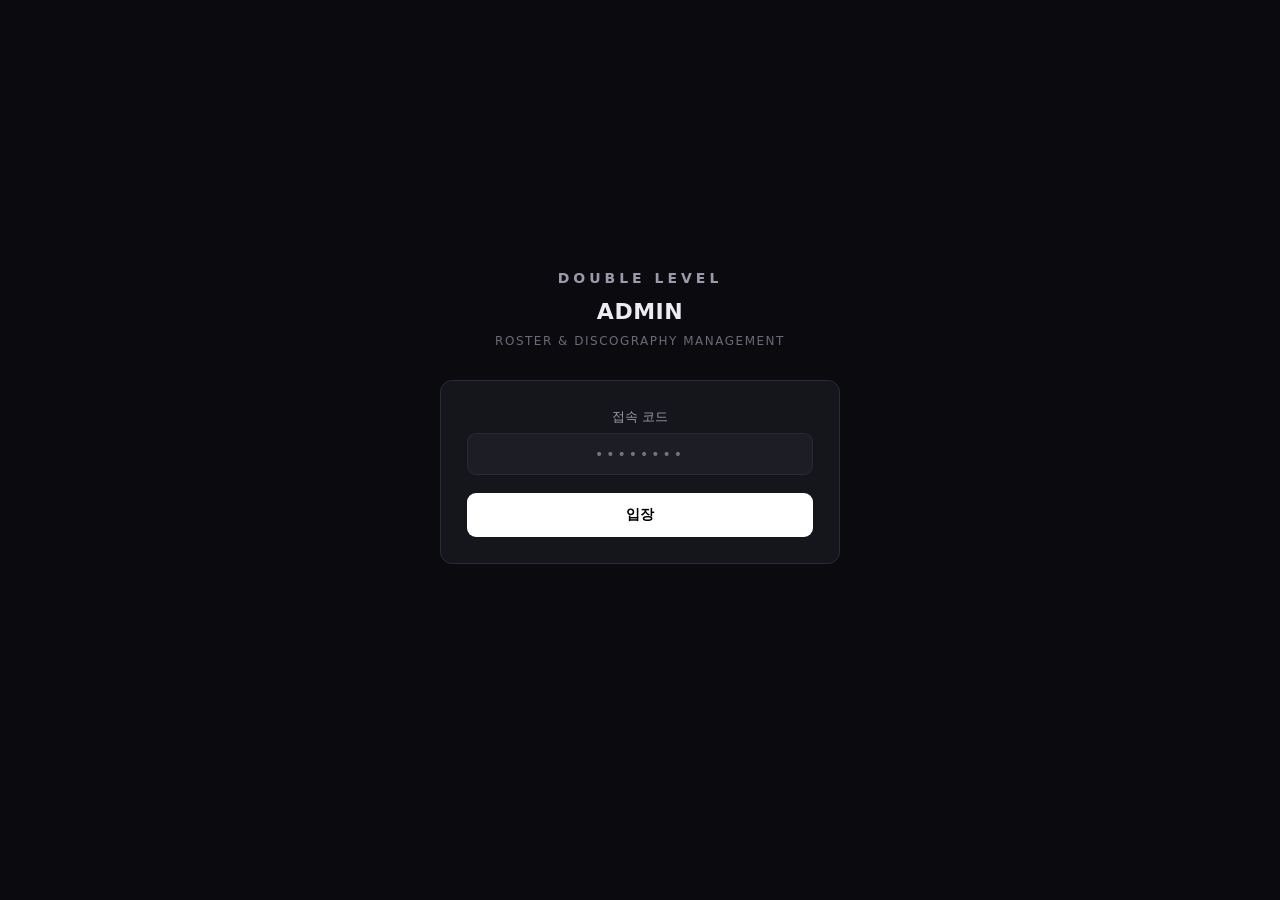
<file: admin/index.html>
<!doctype html>
<html lang="ko">
<head>
<meta charset="utf-8">
<meta name="viewport" content="width=device-width, initial-scale=1">
<meta name="robots" content="noindex, nofollow">
<title>DOUBLE LEVEL · ADMIN</title>
<style>
  :root{ --bg:#0b0b0f; --panel:#15151c; --panel2:#1d1d26; --line:#2a2a36; --txt:#ececf2; --txt2:#9a9aab; --txt3:#6a6a78; --accent:#ffffff; --ok:#39d98a; --err:#ff6b6b; --r:12px; }
  *{ box-sizing:border-box; }
  body{ margin:0; background:var(--bg); color:var(--txt); font-family:-apple-system,BlinkMacSystemFont,"Pretendard","Segoe UI",system-ui,sans-serif; line-height:1.55; -webkit-font-smoothing:antialiased; }
  a{ color:#9db4ff; }
  .wrap{ max-width:720px; margin:0 auto; padding:48px 20px 80px; }
  .brand{ font-weight:800; letter-spacing:4px; font-size:14px; color:var(--txt2); }
  h1{ font-size:22px; font-weight:700; margin:6px 0 2px; letter-spacing:.5px; }
  .sub{ color:var(--txt3); font-size:12px; letter-spacing:1.5px; margin-bottom:28px; }
  .card{ background:var(--panel); border:1px solid var(--line); border-radius:var(--r); padding:22px; margin-bottom:18px; }
  label{ display:block; font-size:13px; color:var(--txt2); margin:14px 0 6px; }
  label:first-child{ margin-top:0; }
  input[type=text], input[type=password], input[type=url], select, textarea{ width:100%; height:42px; background:var(--panel2); border:1px solid var(--line); border-radius:9px; color:var(--txt); padding:0 12px; font-size:14px; font-family:inherit; outline:none; }
  textarea{ height:auto; padding:10px 12px; resize:vertical; }
  input:focus, select:focus{ border-color:#5a5a6e; }
  input[type=file]{ font-size:13px; color:var(--txt2); }
  .row{ display:flex; gap:12px; flex-wrap:wrap; }
  .row > div{ flex:1; min-width:160px; }
  .chips{ display:flex; align-items:center; gap:8px; flex-wrap:wrap; margin-top:4px; }
  .chip{ display:inline-flex; align-items:center; gap:7px; height:42px; margin:0; background:var(--panel2); border:1px solid var(--line); border-radius:12px; padding:0 16px; font-size:13px; cursor:pointer; user-select:none; }
  .chip input{ accent-color:var(--accent); }
  button{ font-family:inherit; cursor:pointer; }
  .btn{ height:44px; padding:0 20px; background:var(--accent); color:#000; border:0; border-radius:9px; font-size:14px; font-weight:700; }
  .btn:disabled{ opacity:.5; cursor:default; }
  .btn.ghost{ background:transparent; color:var(--txt); border:1px solid var(--line); }
  .tabs{ display:flex; gap:6px; margin-bottom:18px; }
  .tabs button{ flex:1; height:40px; background:var(--panel); border:1px solid var(--line); border-radius:9px; color:var(--txt2); font-size:13.5px; font-weight:600; }
  .tabs button.on{ background:var(--panel2); color:var(--txt); border-color:#45455a; }
  .hide{ display:none; }
  .msg{ font-size:13px; margin-top:12px; min-height:18px; }
  .msg.ok{ color:var(--ok); }
  .msg.err{ color:var(--err); white-space:pre-wrap; }
  .note{ font-size:12.5px; color:var(--txt3); line-height:1.6; }
  .note code{ background:var(--panel2); padding:1px 6px; border-radius:5px; color:var(--txt2); }
  .drop{ position:relative; border:1.5px dashed var(--line); border-radius:10px; background:var(--panel2); padding:14px 16px; cursor:pointer; transition:border-color .15s, background .15s; margin-bottom:16px; }
  .drop:hover{ border-color:#45455a; }
  .drop:focus{ outline:none; border-color:#5a5a6e; }
  .drop.drag{ border-color:#8a8aa2; background:#23232e; }
  .drop-prompt{ text-align:center; }
  .drop-main{ font-size:13.5px; color:var(--txt2); }
  .drop-main b{ color:var(--txt); font-weight:700; }
  .drop-sub{ font-size:11.5px; color:var(--txt3); margin-top:3px; }
  .drop code{ background:var(--bg); padding:1px 6px; border-radius:5px; color:var(--txt2); font-size:12px; }
  .drop-preview{ display:flex; align-items:center; gap:12px; }
  .drop-preview img{ width:52px; height:52px; object-fit:cover; border-radius:7px; border:1px solid var(--line); flex:0 0 auto; }
  .pv-name{ font-size:13px; color:var(--txt); word-break:break-all; }
  .pv-sub{ font-size:11.5px; color:var(--txt3); margin-top:2px; }
  .pv-del{ margin-left:auto; flex:0 0 auto; }
  .list-item{ display:flex; align-items:center; gap:12px; padding:10px 0; border-top:1px solid var(--line); font-size:14px; }
  .list-item:first-child{ border-top:0; }
  .list-item .r{ color:var(--txt3); font-size:12.5px; margin-left:auto; }
  .topbar{ display:flex; align-items:center; gap:12px; margin-bottom:22px; }
  .topbar .r{ margin-left:auto; display:flex; gap:10px; }
  .link{ background:none; border:0; color:var(--txt3); font-size:12.5px; text-decoration:underline; padding:0; }
  .q{ font-size:14px; color:var(--txt); margin:14px 0 6px; }
  .spin{ display:inline-block; width:14px; height:14px; border:2px solid rgba(255,255,255,.3); border-top-color:#fff; border-radius:50%; animation:sp .7s linear infinite; vertical-align:-2px; margin-right:6px; }
  @keyframes sp{ to{ transform:rotate(360deg); } }
  input:-webkit-autofill, input:-webkit-autofill:hover, input:-webkit-autofill:focus{ -webkit-text-fill-color:var(--txt); -webkit-box-shadow:0 0 0 1000px var(--panel2) inset; caret-color:var(--txt); }
  .wrap:has(#gate:not(.hide)){ min-height:100dvh; display:flex; flex-direction:column; justify-content:center; align-items:center; text-align:center; padding:40px 20px 12vh; }
  .wrap:has(#gate:not(.hide)) .sub{ margin-bottom:0; }
  .gate-card{ width:100%; max-width:400px; margin:30px 0 0; padding:26px; }
  .gate-card input{ letter-spacing:3px; text-align:center; }
  .gate-card .msg:empty{ display:none; }
  .gate-btn{ width:100%; margin-top:18px; }
  .find-row{ display:flex; align-items:center; gap:10px; flex-wrap:wrap; }
  .find-row .btn.ghost{ height:38px; padding:0 14px; font-size:13px; }
  .cands{ display:flex; flex-direction:column; gap:6px; margin-top:10px; }
  .cand{ display:flex; align-items:center; gap:10px; background:var(--panel2); border:1px solid var(--line); border-radius:9px; padding:8px 10px; }
  .cand-art{ width:42px; height:42px; object-fit:cover; border-radius:6px; flex:0 0 auto; background:var(--bg); }
  .cand.sel{ border-color:#6f8cff; }
  .cand-play{ width:30px; height:30px; border-radius:50%; background:var(--accent); color:#000; border:0; font-size:10px; flex:0 0 auto; }
  .cand-info{ flex:1; min-width:0; }
  .cand-track{ font-size:13px; color:var(--txt); white-space:nowrap; overflow:hidden; text-overflow:ellipsis; }
  .cand-sub{ font-size:11.5px; color:var(--txt3); white-space:nowrap; overflow:hidden; text-overflow:ellipsis; }
  .cand-pick{ font-size:12px; padding:5px 12px; border-radius:7px; background:transparent; color:var(--txt2); border:1px solid var(--line); flex:0 0 auto; }
  .cand.sel .cand-pick{ background:var(--accent); color:#000; border-color:var(--accent); font-weight:700; }
  .subtabs{ display:flex; gap:6px; margin-bottom:16px; }
  .subtab{ flex:1; height:36px; background:var(--panel2); border:1px solid var(--line); border-radius:8px; color:var(--txt3); font-size:13px; font-weight:600; }
  .subtab.on{ background:var(--accent); color:#000; border-color:var(--accent); }
  .list-item .ops{ margin-left:12px; display:flex; align-items:center; gap:6px; flex:0 0 auto; }
  .op{ background:transparent; border:1px solid var(--line); color:var(--txt3); font-size:12px; padding:4px 9px; border-radius:7px; line-height:1; }
  .op:hover{ border-color:#5a5a6e; color:var(--txt); }
  .op:disabled{ opacity:.3; cursor:default; }
  .list-item .del{ flex:0 0 auto; background:transparent; border:1px solid var(--line); color:var(--txt3); font-size:12px; padding:4px 11px; border-radius:7px; }
  .list-item .del:hover{ border-color:var(--err); color:var(--err); }
  .list-item .grip{ cursor:grab; color:var(--txt3); font-size:14px; flex:0 0 auto; user-select:none; }
  .list-item.dragging{ opacity:.4; }
  .list-item.drop-above{ box-shadow:inset 0 3px 0 var(--accent); }
  .list-item.drop-below{ box-shadow:inset 0 -3px 0 var(--accent); }
</style>
</head>
<body>
<div class="wrap">
  <div class="brand">DOUBLE LEVEL</div>
  <h1>ADMIN</h1>
  <div class="sub">ROSTER &amp; DISCOGRAPHY MANAGEMENT</div>

  <!-- ========== 1. 잠금 ========== -->
  <section id="gate" class="card gate-card">
    <label>접속 코드</label>
    <input type="password" id="g-code" autocomplete="off" placeholder="••••••••">
    <button class="btn gate-btn" id="g-btn">입장</button>
    <div class="msg err" id="g-msg"></div>
  </section>

  <!-- ========== 2. 관리 ========== -->
  <section id="app" class="hide">
    <div class="topbar">
      <div class="note" id="repo-state"></div>
      <div class="r">
        <button class="link" id="logout">로그아웃</button>
      </div>
    </div>

    <div class="tabs">
      <button data-tab="producer" class="on">ROSTER 추가</button>
      <button data-tab="song">DISCOGRAPHY 추가</button>
      <button data-tab="list">현재 목록</button>
    </div>

    <!-- 프로듀서 -->
    <div class="card tabpane" data-pane="producer">
      <label>이름 *</label>
      <input type="text" id="p-name" placeholder="Earcandy">
      <label>역할 * (복수 선택 가능)</label>
      <div class="chips" id="p-roles">
        <label class="chip"><input type="checkbox" value="Producer"> Producer</label>
        <label class="chip"><input type="checkbox" value="Songwriter"> Songwriter</label>
        <label class="chip"><input type="checkbox" value="Topliner"> Topliner</label>
      </div>
      <input type="text" id="p-role-custom" placeholder="기타 역할 (예: CEO · 쉼표로 여러 개)" style="margin-top:8px">
      <label>사진 * (자동으로 긴 변 1200px JPG 로 변환)</label>
      <div class="drop" id="p-drop" tabindex="0">
        <input type="file" id="p-photo" accept="image/*" class="hide">
        <div class="drop-prompt">
          <div class="drop-main"><b>파일 선택</b> · 끌어다 놓기 · <code>Ctrl+V</code> 붙여넣기</div>
          <div class="drop-sub">PNG · JPG · WEBP</div>
        </div>
        <div class="drop-preview hide"></div>
      </div>
      <div class="row">
        <div><label>본명 (선택)</label><input type="text" id="p-ko" placeholder="Kim Kang San"></div>
        <div><label>인스타그램 URL (선택)</label><input type="url" id="p-insta" placeholder="https://www.instagram.com/…"></div>
      </div>
      <label>위치</label>
      <select id="p-pos"><option value="__end">맨 끝에 추가</option></select>
      <div style="margin-top:18px"><button class="btn" id="p-submit">사이트에 추가</button> <button class="btn ghost hide" id="p-cancel">수정 취소</button></div>
      <div class="msg" id="p-msg"></div>
    </div>

    <!-- 음원 -->
    <div class="card tabpane hide" data-pane="song">
      <div class="row">
        <div><label>아티스트 *</label><input type="text" id="s-artist" placeholder="NCT WISH"></div>
        <div><label>곡 제목 *</label><input type="text" id="s-title" placeholder="If You Love Me Let Me Know"></div>
      </div>
      <label>앨범 *</label><input type="text" id="s-album" placeholder="앨범명">
      <label>크레딧 * (더블레벨이 맡은 일)</label>
      <div class="chips">
        <label class="chip"><input type="checkbox" value="Lyrics"> 작사 (Lyrics)</label>
        <label class="chip"><input type="checkbox" value="Composition"> 작곡 (Composition)</label>
        <label class="chip"><input type="checkbox" value="Arrangement"> 편곡 (Arrangement)</label>
      </div>
      <label>커버 이미지 (선택)</label>
      <div class="drop" id="s-drop" tabindex="0">
        <input type="file" id="s-cover" accept="image/*" class="hide">
        <div class="drop-prompt">
          <div class="drop-main"><b>파일 선택</b> · 끌어다 놓기 · <code>Ctrl+V</code> 붙여넣기</div>
          <div class="drop-sub">PNG · JPG · WEBP</div>
        </div>
        <div class="drop-preview hide"></div>
      </div>
      <label>미리듣기 (아티스트·곡 제목으로 자동 검색)</label>
      <div class="find-row">
        <button type="button" class="btn ghost" id="s-find">미리듣기 · 커버 찾기</button>
        <span class="note" id="s-find-msg"></span>
      </div>
      <div id="s-cands" class="cands hide"></div>
      <input type="url" id="s-preview" placeholder="자동으로 채워집니다 · 직접 붙여넣어도 됨" style="margin-top:8px">
      <label>위치</label>
      <select id="s-pos"><option value="__end">맨 끝에 추가</option></select>
      <div style="margin-top:18px"><button class="btn" id="s-submit">사이트에 추가</button> <button class="btn ghost hide" id="s-cancel">수정 취소</button></div>
      <div class="msg" id="s-msg"></div>
    </div>

    <!-- 목록 -->
    <div class="card tabpane hide" data-pane="list">
      <div class="subtabs">
        <button type="button" class="subtab on" data-sub="roster" id="sub-roster">ROSTER</button>
        <button type="button" class="subtab" data-sub="disco" id="sub-disco">DISCOGRAPHY</button>
      </div>
      <div id="list-body"><span class="note">불러오는 중…</span></div>
      <div class="msg" id="list-msg"></div>
      <div style="margin-top:14px"><button class="btn ghost" id="list-reload">새로고침</button></div>
    </div>
  </section>

</div>

<script>
const PROXY = 'https://dblv-claude-proxy.vercel.app/api/admin';
let ADMIN_CODE = '';
const $ = s => document.querySelector(s);

async function api(action, extra){
  const r = await fetch(PROXY, { method:'POST', headers:{'content-type':'application/json'},
    body: JSON.stringify({ action, code: ADMIN_CODE, ...(extra||{}) }) });
  let d={}; try{ d = await r.json(); }catch(e){}
  if(!r.ok) throw new Error(d.error || (r.status+' '+r.statusText));
  return d;
}

/* ---------- 로그인 (코드) — 들어올 때마다 입력 ---------- */
$('#g-btn').onclick = async () => {
  const code = $('#g-code').value.trim();
  if(!code){ setMsg('#g-msg','err','코드를 입력하세요.'); return; }
  $('#g-btn').disabled = true; setMsg('#g-msg','', '<span class="spin"></span>확인 중…');
  ADMIN_CODE = code;
  try{
    await api('login');
    $('#g-msg').textContent = '';
    $('#gate').classList.add('hide');
    showApp();
  }catch(e){
    ADMIN_CODE = '';
    setMsg('#g-msg','err', /bad code|401/.test(e.message) ? '코드가 맞지 않습니다.' : ('오류: '+e.message));
  }finally{ $('#g-btn').disabled = false; }
};
$('#g-code').addEventListener('keydown', e => { if(e.key==='Enter') $('#g-btn').click(); });

$('#logout').onclick = () => location.reload();

/* ---------- 파일 읽기/쓰기 (서버 경유) ---------- */
async function getFile(path){ const d = await api('read', { path }); return { text: d.text }; }
async function commitFiles(files, message){ const d = await api('commit', { files, message }); return d.sha; }

/* ---------- 유틸 ---------- */
function setMsg(sel, cls, html){ const el=$(sel); el.className='msg '+(cls||''); el.innerHTML=html; }
function slug(s){ return (s||'').toLowerCase().normalize('NFKD').replace(/[̀-ͯ]/g,'').replace(/[^a-z0-9]+/g,''); }
function resizeImage(file, max=1200, q=0.88){
  return new Promise((resolve,reject)=>{
    const img=new Image();
    img.onload=()=>{ let w=img.width,h=img.height; const r=Math.min(1,max/Math.max(w,h));
      const cw=Math.max(1,Math.round(w*r)), ch=Math.max(1,Math.round(h*r));
      const c=document.createElement('canvas'); c.width=cw; c.height=ch;
      c.getContext('2d').drawImage(img,0,0,cw,ch);
      c.toBlob(b=>{ const fr=new FileReader(); fr.onload=()=>resolve(fr.result.split(',')[1]); fr.onerror=reject; fr.readAsDataURL(b); },'image/jpeg',q);
    };
    img.onerror=()=>reject(new Error('이미지를 읽지 못했습니다.'));
    const fr=new FileReader(); fr.onload=()=>img.src=fr.result; fr.onerror=reject; fr.readAsDataURL(file);
  });
}
function bumpVersion(html){
  const m = html.match(/site-data\.js\?v=(\d+)/);
  if(!m) return html;
  const from=m[1], to=String(parseInt(from,10)+1);
  return html.split('?v='+from).join('?v='+to);
}
function insertAtArrayEnd(text, key, entry){
  const si = text.indexOf(key+':');
  const rest = text.slice(si);
  const m = rest.match(/\n([ \t]*)\],/);
  const pos = si + m.index;
  return text.slice(0,pos) + '\n    ' + entry + text.slice(pos);
}
function insertBeforeProducer(text, beforeName, entry){
  let i = text.indexOf("name: '"+beforeName+"'");
  if(i<0) i = text.indexOf('name: "'+beforeName+'"');
  if(i<0) return null;
  const ls = text.lastIndexOf('\n', i)+1;
  return text.slice(0,ls) + '    ' + entry + '\n' + text.slice(ls);
}
function insertBeforeNth(text, key, rx, n, entry){
  const si = text.indexOf(key+':');
  const rest = text.slice(si);
  const end = rest.search(/\n[ \t]*\],/);
  const block = rest.slice(0, end);
  const re = new RegExp(rx.source, 'g');
  let m, i=0, target=null;
  while((m=re.exec(block))){ if(i===n){ target=m; break; } i++; }
  if(!target) return null;
  const abs = si + target.index;
  const ls = text.lastIndexOf('\n', abs) + 1;
  return text.slice(0, ls) + '    ' + entry + '\n' + text.slice(ls);
}
const J = v => JSON.stringify(v);

/* ---------- 프로듀서 추가 ---------- */
function buildRole(){ const ps=[]; const cu=$('#p-role-custom').value.trim(); if(cu) cu.split(/[,·]/).map(s=>s.trim()).filter(Boolean).forEach(s=>ps.push(s)); document.querySelectorAll('#p-roles input:checked').forEach(c=>ps.push(c.value)); return ps.join(' · '); }
let editMode = null;
function fld(line,key){ const a=line.indexOf(key+':'); if(a<0)return ''; let i=a+key.length+1; while(line[i]===' ')i++; const q=line[i]; if(q!=='"'&&q!=="'")return ''; const e=line.indexOf(q,i+1); return e<0?'':line.slice(i+1,e); }
function arrFld(line,key){ const a=line.indexOf(key+':'); if(a<0)return []; const lb=line.indexOf('[',a); const rb=line.indexOf(']',lb); if(lb<0||rb<0)return []; return (line.slice(lb+1,rb).match(/["'][^"']*["']/g)||[]).map(s=>s.slice(1,-1)); }
function nthEntryLine(text, key, rx, n){
  const si=text.indexOf(key+':'); const rest=text.slice(si);
  const end=rest.search(/\n[ \t]*\],/); const block=rest.slice(0,end);
  const re=new RegExp(rx.source,'g'); let m,i=0,p=null;
  while((m=re.exec(block))){ if(i===n){ p=si+m.index; break; } i++; }
  if(p==null) return null;
  const ls=text.lastIndexOf('\n',p)+1; let le=text.indexOf('\n',p); if(le===-1)le=text.length;
  return text.slice(ls,le);
}
function replaceNthEntry(text, key, rx, n, newEntry){
  const si=text.indexOf(key+':'); const rest=text.slice(si);
  const end=rest.search(/\n[ \t]*\],/); const block=rest.slice(0,end);
  const re=new RegExp(rx.source,'g'); let m,i=0,p=null;
  while((m=re.exec(block))){ if(i===n){ p=si+m.index; break; } i++; }
  if(p==null) return null;
  const ls=text.lastIndexOf('\n',p)+1; let le=text.indexOf('\n',p); if(le===-1)le=text.length;
  return text.slice(0,ls) + '    ' + newEntry + text.slice(le);
}
function switchTab(t){ const b=document.querySelector('.tabs button[data-tab="'+t+'"]'); if(b) b.click(); }
async function startEdit(kind, index){
  setMsg('#list-msg','', '<span class="spin"></span>불러오는 중…');
  try{
    const sd = await getFile('site/site-data.js');
    const key = kind==='producer'?'producers':'songs';
    const line = nthEntryLine(sd.text, key, entryRx(kind), index);
    if(!line){ setMsg('#list-msg','err','항목을 찾지 못했습니다. 새로고침하세요.'); return; }
    setMsg('#list-msg','','');
    if(kind==='producer'){
      switchTab('producer');
      $('#p-name').value=fld(line,'name'); $('#p-ko').value=fld(line,'ko'); $('#p-insta').value=fld(line,'instagram');
      const roles=fld(line,'role').split('·').map(s=>s.trim()).filter(Boolean), known=['Producer','Songwriter','Topliner'];
      document.querySelectorAll('#p-roles input').forEach(c=>{ c.checked=roles.includes(c.value); });
      $('#p-role-custom').value=roles.filter(r=>!known.includes(r)).join(', ');
      pDrop.clear(); editMode={ kind:'producer', index, photo:fld(line,'photo') };
      $('#p-submit').textContent='수정 저장'; $('#p-cancel').classList.remove('hide');
      setMsg('#p-msg','','수정 중 — 사진은 바꿀 때만 올리세요');
    } else {
      switchTab('song');
      $('#s-artist').value=fld(line,'artist'); $('#s-title').value=fld(line,'title'); $('#s-album').value=fld(line,'album');
      const credits=arrFld(line,'credit');
      document.querySelectorAll('[data-pane="song"] .chip input').forEach(c=>{ c.checked=credits.includes(c.value); });
      $('#s-preview').value=fld(line,'preview');
      sDrop.clear(); selectedCand=null; $('#s-cands').classList.add('hide');
      editMode={ kind:'song', index, cover:fld(line,'cover') };
      $('#s-submit').textContent='수정 저장'; $('#s-cancel').classList.remove('hide');
      setMsg('#s-msg','','수정 중 — 커버는 바꿀 때만 올리세요');
    }
  }catch(e){ setMsg('#list-msg','err','실패: '+e.message); }
}
function cancelEdit(){
  editMode=null;
  $('#p-submit').textContent='사이트에 추가'; $('#s-submit').textContent='사이트에 추가';
  $('#p-cancel').classList.add('hide'); $('#s-cancel').classList.add('hide');
  ['#p-name','#p-ko','#p-insta','#p-role-custom'].forEach(s=>$(s).value='');
  document.querySelectorAll('#p-roles input:checked').forEach(c=>c.checked=false); pDrop.clear();
  ['#s-artist','#s-title','#s-album','#s-preview'].forEach(s=>$(s).value='');
  document.querySelectorAll('[data-pane="song"] .chip input').forEach(c=>c.checked=false); sDrop.clear();
  $('#s-cands').classList.add('hide'); selectedCand=null;
  setMsg('#p-msg','',''); setMsg('#s-msg','','');
}
$('#p-cancel').onclick=cancelEdit; $('#s-cancel').onclick=cancelEdit;
$('#p-submit').onclick = async () => {
  const name = $('#p-name').value.trim();
  const role = buildRole();
  const ko = $('#p-ko').value.trim();
  const insta = $('#p-insta').value.trim();
  const file = $('#p-photo').files[0];
  const em = editMode && editMode.kind==='producer' ? editMode : null;
  if(!name || !role || (!file && !em)){ setMsg('#p-msg','err','이름 · 역할 · 사진은 필수입니다.'); return; }
  $('#p-submit').disabled=true; setMsg('#p-msg','', `<span class="spin"></span>${em?'수정하는':'추가하는'} 중…`);
  try{
    const sd = await getFile('site/site-data.js');
    const ix = await getFile('index.html');
    const imgs=[]; let fn;
    if(file){ const b64=await resizeImage(file); fn=(slug(name)||('p'+Date.now()))+'.jpg'; imgs.push({ path:`site/img/${fn}`, content:b64, encoding:'base64' }); }
    else { fn = em.photo; }
    const parts = [`name: ${J(name)}`, `ko: ${J(ko)}`, `role: ${J(role)}`, `photo: ${J(fn)}`];
    if(insta) parts.push(`instagram: ${J(insta)}`);
    const entry = `{ ${parts.join(', ')} },`;
    let newSd;
    if(em){ newSd = replaceNthEntry(sd.text, 'producers', entryRx('producer'), em.index, entry); }
    else { const pos=$('#p-pos').value; newSd = pos!=='__end' ? insertBeforeProducer(sd.text, pos, entry) : null; if(!newSd) newSd = insertAtArrayEnd(sd.text, 'producers', entry); }
    if(!newSd){ setMsg('#p-msg','err','항목을 찾지 못했습니다.'); return; }
    await commitFiles([ ...imgs, { path:'site/site-data.js', content:newSd, encoding:'utf-8' }, { path:'index.html', content:bumpVersion(ix.text), encoding:'utf-8' } ], em?`edit producer: ${name}`:`add producer: ${name}`);
    setMsg('#p-msg','ok', `${em?'수정됨':'추가됨'} — ${name}. 약 1분 뒤 반영됩니다.`);
    editMode=null; $('#p-submit').textContent='사이트에 추가'; $('#p-cancel').classList.add('hide');
    ['#p-name','#p-ko','#p-insta','#p-role-custom'].forEach(s=>$(s).value=''); document.querySelectorAll('#p-roles input:checked').forEach(c=>c.checked=false); pDrop.clear();
    loadRoster();
  }catch(e){ setMsg('#p-msg','err','실패: '+e.message); }
  finally{ $('#p-submit').disabled=false; }
};

/* ---------- 음원 추가 ---------- */
$('#s-submit').onclick = async () => {
  const artist=$('#s-artist').value.trim(), title=$('#s-title').value.trim(), album=$('#s-album').value.trim();
  const credits=[...document.querySelectorAll('[data-pane="song"] .chip input:checked')].map(c=>c.value);
  const cover=$('#s-cover').files[0]; let preview=$('#s-preview').value.trim();
  const em = editMode && editMode.kind==='song' ? editMode : null;
  if(!artist||!title||!album||!credits.length){ setMsg('#s-msg','err','아티스트 · 제목 · 앨범 · 크레딧은 필수입니다.'); return; }
  $('#s-submit').disabled=true; setMsg('#s-msg','', `<span class="spin"></span>${em?'수정하는':'추가하는'} 중…`);
  try{
    if(!preview && !em){ const f=await findPreview(true); if(f) preview=f.preview; }
    const files=[]; let coverPath='', coverB64=null;
    if(cover){ coverB64 = await resizeImage(cover,1000,0.9); }
    else if(!em && selectedCand && selectedCand.artwork){ try{ const d=await api('fetchimg',{ url:selectedCand.artwork }); if(d.b64) coverB64=d.b64; }catch(e){} }
    if(coverB64){ const cn=(slug(artist+'-'+title)||('cover'+Date.now()))+'.jpg'; coverPath='covers/'+cn; files.push({ path:`site/img/covers/${cn}`, content:coverB64, encoding:'base64' }); }
    else if(em && em.cover){ coverPath = em.cover; }
    const sd = await getFile('site/site-data.js');
    const ix = await getFile('index.html');
    const parts=[`artist: ${J(artist)}`, `title: ${J(title)}`, `album: ${J(album)}`, `credit: [${credits.map(J).join(', ')}]`];
    if(coverPath) parts.push(`cover: ${J(coverPath)}`);
    if(preview) parts.push(`preview: ${J(preview)}`);
    const entry = `{ ${parts.join(', ')} },`;
    let newSd;
    if(em){ newSd = replaceNthEntry(sd.text, 'songs', entryRx('song'), em.index, entry); }
    else { const spos=$('#s-pos').value; newSd = spos!=='__end' ? insertBeforeNth(sd.text, 'songs', entryRx('song'), parseInt(spos,10), entry) : null; if(!newSd) newSd = insertAtArrayEnd(sd.text, 'songs', entry); }
    if(!newSd){ setMsg('#s-msg','err','항목을 찾지 못했습니다.'); return; }
    files.push({ path:'site/site-data.js', content:newSd, encoding:'utf-8' });
    files.push({ path:'index.html', content:bumpVersion(ix.text), encoding:'utf-8' });
    await commitFiles(files, em?`edit song: ${artist} - ${title}`:`add song: ${artist} - ${title}`);
    setMsg('#s-msg','ok', `${em?'수정됨':'추가됨'} — ${artist} · ${title}. 약 1분 뒤 반영됩니다.`);
    editMode=null; $('#s-submit').textContent='사이트에 추가'; $('#s-cancel').classList.add('hide');
    ['#s-artist','#s-title','#s-album','#s-preview'].forEach(s=>$(s).value=''); sDrop.clear();
    $('#s-cands').classList.add('hide'); $('#s-cands').innerHTML=''; $('#s-find-msg').textContent=''; selectedCand=null;
    document.querySelectorAll('[data-pane="song"] .chip input').forEach(c=>c.checked=false);
    loadRoster();
  }catch(e){ setMsg('#s-msg','err','실패: '+e.message); }
  finally{ $('#s-submit').disabled=false; }
};

/* ---------- 음원: 미리듣기·커버 자동 찾기 ---------- */
let sAudio=null, selectedCand=null;
async function findPreview(auto){
  const artist=$('#s-artist').value.trim(), title=$('#s-title').value.trim();
  if(!artist||!title){ if(!auto) $('#s-find-msg').textContent='아티스트·곡 제목을 먼저 입력하세요.'; return null; }
  $('#s-find').disabled=true; $('#s-find-msg').innerHTML='<span class="spin"></span>찾는 중…';
  try{
    const d = await api('itunes', { term: artist+' '+title });
    const rs = d.results||[];
    if(!rs.length){ $('#s-find-msg').textContent='못 찾음 — 직접 넣어주세요.'; $('#s-cands').classList.add('hide'); return null; }
    if(auto){ selectedCand=rs[0]; $('#s-preview').value=rs[0].preview; $('#s-find-msg').textContent='자동 선택: '+rs[0].track; return rs[0]; }
    renderCands(rs);
    $('#s-find-msg').textContent = rs.length+'개 찾음 — 맞는 걸 고르세요 (커버도 같이 올라감)';
    return rs[0];
  }catch(e){ $('#s-find-msg').textContent='오류: '+e.message; return null; }
  finally{ $('#s-find').disabled=false; }
}
function renderCands(rs){
  const box=$('#s-cands'); box.classList.remove('hide');
  box.innerHTML = rs.map((r,idx)=>`<div class="cand">${r.artwork?`<img class="cand-art" src="${esc(r.artwork)}" alt="" loading="lazy">`:''}<button type="button" class="cand-play" data-url="${esc(r.preview)}">▶</button><div class="cand-info"><div class="cand-track">${esc(r.track)}</div><div class="cand-sub">${esc(r.artist)} · ${esc(r.album)}</div></div><button type="button" class="cand-pick" data-idx="${idx}">선택</button></div>`).join('');
  box.querySelectorAll('.cand-pick').forEach(b=>b.onclick=()=>{
    const r=rs[parseInt(b.dataset.idx,10)]; selectedCand=r; $('#s-preview').value=r.preview;
    box.querySelectorAll('.cand').forEach(c=>c.classList.remove('sel'));
    b.closest('.cand').classList.add('sel');
    $('#s-find-msg').textContent='선택됨 ✓';
  });
  box.querySelectorAll('.cand-play').forEach(b=>b.onclick=()=>{
    try{ if(sAudio) sAudio.pause(); sAudio=new Audio(b.dataset.url); sAudio.play().catch(()=>{}); }catch(e){}
  });
  if(rs[0]){ selectedCand=rs[0]; $('#s-preview').value=rs[0].preview; box.querySelector('.cand').classList.add('sel'); }
}
$('#s-find').onclick = () => findPreview(false);
['#s-artist','#s-title'].forEach(s=>$(s).addEventListener('input', ()=>{ selectedCand=null; $('#s-cands').classList.add('hide'); }));

/* ---------- 목록 + 위치 선택 ---------- */
let producersCache=[];
function parseList(text, key, rx){
  const si=text.indexOf(key+':'); const rest=text.slice(si);
  const end=rest.search(/\n[ \t]*\],/); const block=rest.slice(0,end);
  const out=[]; let m; while((m=rx.exec(block))) out.push(m);
  return out;
}
async function loadRoster(){
  try{
    const sd = await getFile('site/site-data.js');
    const prod = parseList(sd.text,'producers', /\{ name: ['"](.*?)['"][^\n]*?role: ['"](.*?)['"]/g);
    producersCache = prod.map(m=>({name:m[1],role:m[2]}));
    const sel=$('#p-pos'); sel.innerHTML='<option value="__end">맨 끝에 추가</option>';
    producersCache.forEach(p=>{ const o=document.createElement('option'); o.value=p.name; o.textContent=`"${p.name}" 앞에`; sel.appendChild(o); });
    const songs = parseList(sd.text,'songs', /\{ artist: ['"](.*?)['"][^\n]*?title: ['"](.*?)['"]/g);
    const ssel=$('#s-pos'); ssel.innerHTML='<option value="__end">맨 끝에 추가</option>';
    songs.forEach((m,i)=>{ const o=document.createElement('option'); o.value=String(i); o.textContent=`"${m[2]}" (${m[1]}) 앞에`; ssel.appendChild(o); });
  }catch(e){}
}
let listData = { prod: [], songs: [] };
let listView = 'roster';
function entryRx(kind){ return kind==='producer' ? /\{ name: ['"](.*?)['"][^\n]*?role: ['"](.*?)['"]/ : /\{ artist: ['"](.*?)['"][^\n]*?title: ['"](.*?)['"]/; }
async function loadList(){
  $('#list-body').innerHTML='<span class="note">불러오는 중…</span>'; setMsg('#list-msg','','');
  try{
    const sd = await getFile('site/site-data.js');
    listData.prod = parseList(sd.text,'producers', new RegExp(entryRx('producer').source,'g'));
    listData.songs = parseList(sd.text,'songs', new RegExp(entryRx('song').source,'g'));
    $('#sub-roster').textContent = `ROSTER ${listData.prod.length}`;
    $('#sub-disco').textContent = `DISCOGRAPHY ${listData.songs.length}`;
    renderListView();
  }catch(e){ $('#list-body').innerHTML=`<span class="msg err">목록 실패: ${esc(e.message)}</span>`; }
}
function renderListView(){
  const roster = listView==='roster';
  const arr = roster ? listData.prod : listData.songs;
  const kind = roster ? 'producer' : 'song';
  let h='';
  if(!arr.length) h='<span class="note">아직 없습니다.</span>';
  else arr.forEach((m,i)=>{
    const main = roster ? esc(m[1]) : esc(m[2]);
    const sub  = roster ? esc(m[2]) : esc(m[1]);
    const label = roster ? esc(m[1]) : `${esc(m[1])} · ${esc(m[2])}`;
    h+=`<div class="list-item" draggable="true" data-i="${i}"><span class="grip" title="끌어서 이동">⠿</span>${main}<span class="r">${sub}</span><span class="ops">`
      +`<button type="button" class="op mv" data-kind="${kind}" data-i="${i}" data-dir="-1"${i===0?' disabled':''}>↑</button>`
      +`<button type="button" class="op mv" data-kind="${kind}" data-i="${i}" data-dir="1"${i===arr.length-1?' disabled':''}>↓</button>`
      +`<button type="button" class="op edit" data-kind="${kind}" data-i="${i}">수정</button>`
      +`<button type="button" class="del" data-kind="${kind}" data-i="${i}" data-label="${label}">삭제</button></span></div>`;
  });
  $('#list-body').innerHTML=h;
  $('#list-body').querySelectorAll('.del').forEach(b=>b.onclick=()=>removeItem(b.dataset.kind, parseInt(b.dataset.i,10), b.dataset.label));
  $('#list-body').querySelectorAll('.mv').forEach(b=>b.onclick=()=>moveItem(b.dataset.kind, parseInt(b.dataset.i,10), parseInt(b.dataset.dir,10)));
  $('#list-body').querySelectorAll('.edit').forEach(b=>b.onclick=()=>startEdit(b.dataset.kind, parseInt(b.dataset.i,10)));
  let dragFrom=null; const items=[...$('#list-body').querySelectorAll('.list-item')];
  items.forEach((el,i)=>{
    el.addEventListener('dragstart', e=>{ dragFrom=i; try{e.dataTransfer.effectAllowed='move';}catch(_){} setTimeout(()=>el.classList.add('dragging'),0); });
    el.addEventListener('dragend', ()=>{ el.classList.remove('dragging'); items.forEach(x=>x.classList.remove('drop-above','drop-below')); });
    el.addEventListener('dragover', e=>{ e.preventDefault(); const r=el.getBoundingClientRect(); const below=e.clientY>r.top+r.height/2; items.forEach(x=>x.classList.remove('drop-above','drop-below')); el.classList.add(below?'drop-below':'drop-above'); });
    el.addEventListener('drop', e=>{ e.preventDefault(); if(dragFrom===null) return; const r=el.getBoundingClientRect(); const below=e.clientY>r.top+r.height/2; const ib=below?i+1:i; const to=ib>dragFrom?ib-1:ib; const f=dragFrom; dragFrom=null; if(to!==f) moveItemTo(kind, f, to); });
  });
}
document.querySelectorAll('.subtab').forEach(b=>b.onclick=()=>{
  document.querySelectorAll('.subtab').forEach(x=>x.classList.toggle('on', x===b));
  listView = b.dataset.sub;
  renderListView();
});
function removeNthEntry(text, key, rx, n){
  const si = text.indexOf(key+':');
  const rest = text.slice(si);
  const end = rest.search(/\n[ \t]*\],/);
  const block = rest.slice(0, end);
  const re = new RegExp(rx.source, 'g');
  let m, i=0, target=null;
  while((m=re.exec(block))){ if(i===n){ target=m; break; } i++; }
  if(!target) return null;
  const abs = si + target.index;
  const ls = text.lastIndexOf('\n', abs) + 1;
  let le = text.indexOf('\n', abs); if(le===-1) le = text.length;
  return text.slice(0, ls) + text.slice(le + 1);
}
async function removeItem(kind, index, label){
  if(!confirm(`"${label}" 를 사이트에서 뺄까요?\n되돌리려면 다시 추가해야 합니다.`)) return;
  setMsg('#list-msg','', '<span class="spin"></span>빼는 중…');
  try{
    const sd = await getFile('site/site-data.js');
    const key = kind==='producer' ? 'producers' : 'songs';
    const rx = entryRx(kind);
    const list = parseList(sd.text, key, new RegExp(rx.source,'g'));
    const cur = list[index];
    const curLabel = cur ? (kind==='producer' ? cur[1] : `${cur[1]} · ${cur[2]}`) : null;
    if(curLabel !== label){ setMsg('#list-msg','err','목록이 바뀌었습니다. 새로고침 후 다시 시도하세요.'); loadList(); return; }
    const ix = await getFile('index.html');
    const newSd = removeNthEntry(sd.text, key, rx, index);
    if(!newSd){ setMsg('#list-msg','err','항목을 찾지 못했습니다.'); return; }
    await commitFiles([
      { path:'site/site-data.js', content:newSd, encoding:'utf-8' },
      { path:'index.html', content:bumpVersion(ix.text), encoding:'utf-8' },
    ], kind==='producer' ? `remove producer: ${label}` : `remove song: ${label}`);
    setMsg('#list-msg','ok', `뺐습니다 — ${label}. 약 1분 뒤 반영됩니다.`);
    loadList(); loadRoster();
  }catch(e){ setMsg('#list-msg','err','실패: '+e.message); }
}
function moveEntry(text, key, rx, n, dir){
  const target = n + dir;
  const si = text.indexOf(key+':');
  const rest = text.slice(si);
  const end = rest.search(/\n[ \t]*\],/);
  const block = rest.slice(0, end);
  const re = new RegExp(rx.source, 'g');
  const idxs=[]; let m; while((m=re.exec(block))) idxs.push(si + m.index);
  if(n<0 || n>=idxs.length || target<0 || target>=idxs.length) return null;
  const a = Math.min(n, target), b = Math.max(n, target);
  const aStart = text.lastIndexOf('\n', idxs[a]) + 1, aEnd = text.indexOf('\n', idxs[a]);
  const bStart = text.lastIndexOf('\n', idxs[b]) + 1, bEnd = text.indexOf('\n', idxs[b]);
  const aLine = text.slice(aStart, aEnd), bLine = text.slice(bStart, bEnd);
  return text.slice(0, aStart) + bLine + text.slice(aEnd, bStart) + aLine + text.slice(bEnd);
}
async function moveItem(kind, index, dir){
  setMsg('#list-msg','', '<span class="spin"></span>순서 변경 중…');
  try{
    const sd = await getFile('site/site-data.js');
    const ix = await getFile('index.html');
    const key = kind==='producer' ? 'producers' : 'songs';
    const newSd = moveEntry(sd.text, key, entryRx(kind), index, dir);
    if(!newSd){ setMsg('#list-msg','err','이동할 수 없습니다.'); return; }
    await commitFiles([
      { path:'site/site-data.js', content:newSd, encoding:'utf-8' },
      { path:'index.html', content:bumpVersion(ix.text), encoding:'utf-8' },
    ], `reorder ${key}`);
    setMsg('#list-msg','ok','순서 변경됨. 약 1분 뒤 사이트 반영.');
    loadList(); loadRoster();
  }catch(e){ setMsg('#list-msg','err','실패: '+e.message); }
}
function moveEntryTo(text, key, rx, from, to){
  if(from===to) return text;
  const si=text.indexOf(key+':');
  const lb=text.indexOf('[', si);
  const rbRel=text.slice(si).search(/\n[ \t]*\],/);
  const rb=si+rbRel;
  const inner=text.slice(lb+1, rb);
  const entries=inner.split('\n').filter(L=>new RegExp(rx.source).test(L));
  if(from<0||from>=entries.length||to<0||to>=entries.length) return null;
  const [moved]=entries.splice(from,1); entries.splice(to,0,moved);
  return text.slice(0, lb+1) + '\n' + entries.join('\n') + text.slice(rb);
}
async function moveItemTo(kind, from, to){
  setMsg('#list-msg','', '<span class="spin"></span>순서 변경 중…');
  try{
    const sd = await getFile('site/site-data.js');
    const ix = await getFile('index.html');
    const key = kind==='producer' ? 'producers' : 'songs';
    const newSd = moveEntryTo(sd.text, key, entryRx(kind), from, to);
    if(!newSd){ setMsg('#list-msg','err','이동 실패.'); return; }
    await commitFiles([
      { path:'site/site-data.js', content:newSd, encoding:'utf-8' },
      { path:'index.html', content:bumpVersion(ix.text), encoding:'utf-8' },
    ], `reorder ${key}`);
    setMsg('#list-msg','ok','순서 변경됨. 약 1분 뒤 사이트 반영.');
    loadList(); loadRoster();
  }catch(e){ setMsg('#list-msg','err','실패: '+e.message); }
}
const esc = s => (s||'').replace(/[&<>]/g,c=>({'&':'&amp;','<':'&lt;','>':'&gt;'}[c]));
$('#list-reload').onclick = loadList;

/* ---------- 탭 ---------- */
document.querySelectorAll('.tabs button').forEach(b=>b.onclick=()=>{
  document.querySelectorAll('.tabs button').forEach(x=>x.classList.toggle('on', x===b));
  const t=b.dataset.tab;
  document.querySelectorAll('.tabpane').forEach(p=>p.classList.toggle('hide', p.dataset.pane!==t));
  if(t==='list') loadList();
});

/* ---------- 파일 입력: 클릭 · 드래그&드롭 · Ctrl+V ---------- */
function setupDropzone(zoneId, inputId){
  const zone=$('#'+zoneId), input=$('#'+inputId);
  const prompt=zone.querySelector('.drop-prompt'), pv=zone.querySelector('.drop-preview');
  let url='';
  function render(file){
    if(url) URL.revokeObjectURL(url);
    url=URL.createObjectURL(file);
    pv.innerHTML=`<img src="${url}" alt=""><div><div class="pv-name">${esc(file.name||'붙여넣은 이미지')}</div><div class="pv-sub">${Math.max(1,Math.round(file.size/1024))} KB · 클릭하면 변경</div></div><button type="button" class="link pv-del">제거</button>`;
    prompt.classList.add('hide'); pv.classList.remove('hide');
    pv.querySelector('.pv-del').addEventListener('click', e=>{ e.stopPropagation(); clear(); });
  }
  function clear(){ if(url){ URL.revokeObjectURL(url); url=''; } input.value=''; pv.innerHTML=''; pv.classList.add('hide'); prompt.classList.remove('hide'); }
  function setFile(file){ if(!file||!file.type.startsWith('image/')) return false; const dt=new DataTransfer(); dt.items.add(file); input.files=dt.files; render(file); return true; }
  zone.addEventListener('click', ()=> input.click());
  input.addEventListener('change', ()=>{ if(input.files[0]) render(input.files[0]); });
  ['dragenter','dragover'].forEach(ev=>zone.addEventListener(ev, e=>{ e.preventDefault(); zone.classList.add('drag'); }));
  ['dragleave','dragend'].forEach(ev=>zone.addEventListener(ev, e=>{ e.preventDefault(); zone.classList.remove('drag'); }));
  zone.addEventListener('drop', e=>{ e.preventDefault(); zone.classList.remove('drag'); const f=e.dataTransfer.files[0]; if(f) setFile(f); });
  return { setFile, clear };
}
const pDrop = setupDropzone('p-drop','p-photo');
const sDrop = setupDropzone('s-drop','s-cover');
document.addEventListener('paste', e=>{
  if($('#app').classList.contains('hide')) return;
  const items = e.clipboardData && e.clipboardData.items; if(!items) return;
  let file=null;
  for(const it of items){ if(it.kind==='file' && it.type && it.type.startsWith('image/')){ file=it.getAsFile(); break; } }
  if(!file) return;
  const onBtn=document.querySelector('.tabs button.on'); const tab=onBtn?onBtn.dataset.tab:'';
  if(tab==='producer'){ e.preventDefault(); pDrop.setFile(file); }
  else if(tab==='song'){ e.preventDefault(); sDrop.setFile(file); }
});

/* ---------- 시작 ---------- */
function showApp(){
  $('#app').classList.remove('hide');
  $('#repo-state').textContent = 'double-level.com';
  loadRoster();
}
/* 들어올 때마다 코드 입력 — gate 를 항상 먼저 보여준다 (자동 로그인 없음) */
</script>
</body>
</html>
</file>
